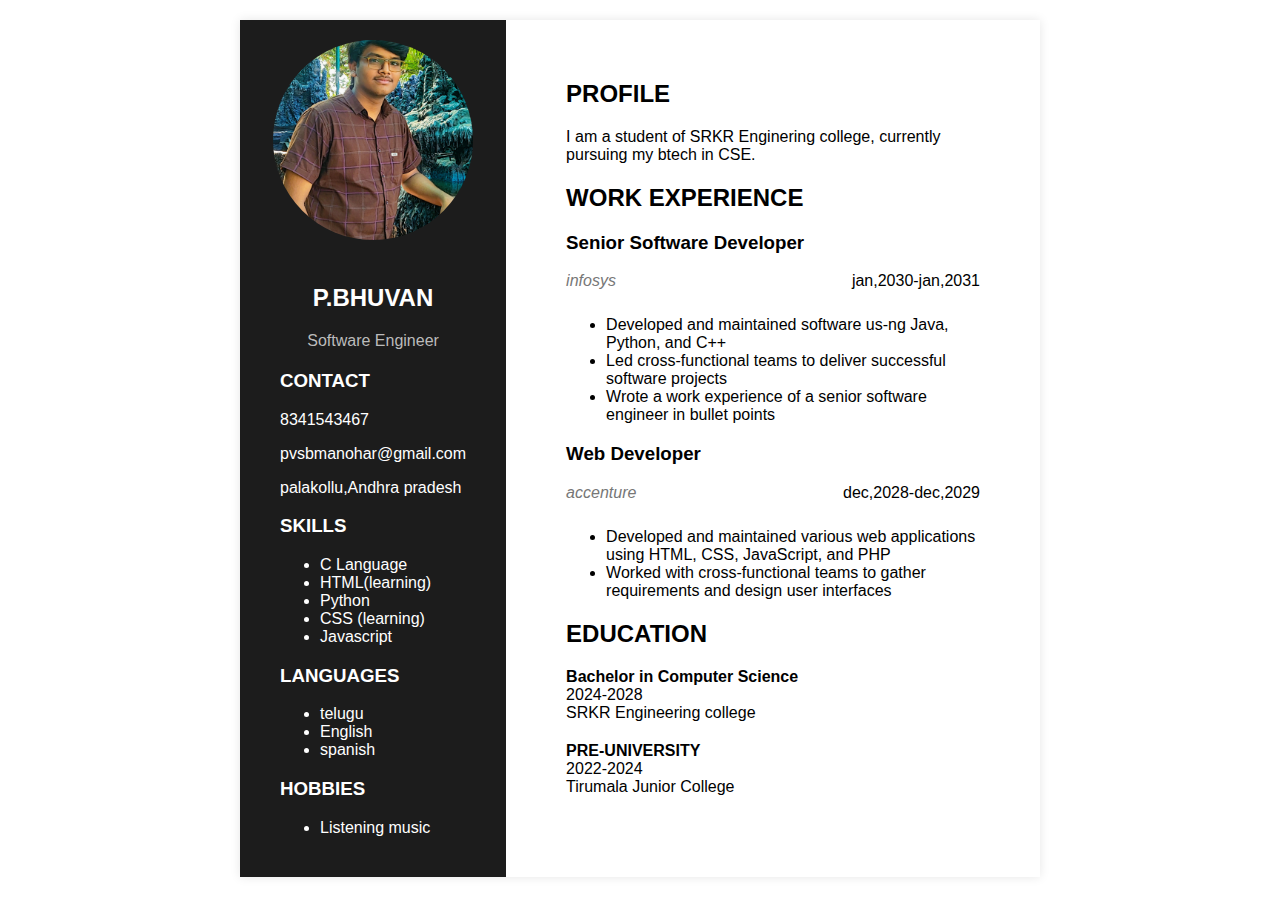
<file: resume.html>
<!DOCTYPE html>
<html lang="en">
<head>
  <title>Resume</title>
  <style>
    body {
    font-family:Arial, Helvetica, sans-serif;
    background: #fff;
  }
  .container {
    display: flex;
    width: 100%;
    max-width: 800px;
    margin: 20px auto;
    box-shadow: 0 0 10px rgba(0,0,0,0.1);
  }
  .left {
    background-color: #1c1c1c;
    color: #fff;
    width: 30%;
    padding: 20px;
    text-align: center;
  }
 .profile-picture {
    width: 200px;
    height: 200px;
    border-radius: 100%;
    object-fit: cover;
    margin-bottom: 20px;
  } 
  .title {
    font-size: 1 em;
    color: #bbb;
    margin-bottom: 20px;
    text-align: center;
  }
  .section {
    text-align: left;
    margin: 20px ;
  }
  .right {
    background-color: #fff;
    width: 70%;
    padding: 40px;
  }
  .company {
    font-style: italic;
    color: #777;
    margin-bottom: 10px;
  }
  .enduku
  {
    text-align: end;
  }
  .y
  {
    display: flex;
    justify-content: space-between;
  }
  </style>
</head>
<body>
  <div class="container">
    <div class="left">
      <img src="bhuvan.jpg" alt="Profile Picture" class="profile-picture" />
      <h2>P.BHUVAN</h2>
      <p class="title">Software Engineer</p>
      <div class="section">
        <h3>CONTACT</h3>
        <p>8341543467</p>
        <p>pvsbmanohar@gmail.com</p>
        <p>palakollu,Andhra pradesh</p>
        <h3>SKILLS</h3>
        <ul>
          <li>C Language</li>
          <li>HTML(learning)</li>
          <li>Python</li>
          <li>CSS (learning)</li>
          <li>Javascript</li>
        </ul>
        <h3>LANGUAGES</h3>
        <ul>
          <li>telugu</li>
          <li>English</li>
          <li>spanish</li>
        </ul>
        <h3>HOBBIES</h3>
        <ul>
          <li>Listening music</li>
        </ul>
      </div>
    </div>
    <div class="right">
      <div class="section">
        <h2>PROFILE</h2>
        <p>
          I am a student of SRKR Enginering college, currently pursuing my btech in CSE.
        </p>
        <h2>WORK EXPERIENCE</h2>
        <h3>Senior Software Developer</h3>
        <div class="y">
          <div class="company">infosys</div>
          <div class="enduku"> jan,2030-jan,2031</div>
          </div>
        <ul>
          <li>Developed and maintained software us-ng Java, Python, and C++</li>
          <li>Led cross-functional teams to deliver successful software projects</li>
          <li>Wrote a work experience of a senior software engineer in bullet points</li>
        </ul>

        <h3>Web Developer</h3>
        <div class="y">
        <div class="company">accenture </div>
        <div class="enduku"> dec,2028-dec,2029</div>
    </div>
        <ul>
          <li>Developed and maintained various web applications using HTML, CSS, JavaScript, and PHP</li>
          <li>Worked with cross-functional teams to gather requirements and design user interfaces</li>
        </ul>
      </div>
        <div class="section">
            <h2>EDUCATION</h2>
            <p><strong>Bachelor in Computer Science</strong><br/>
                2024-2028<br/>
                SRKR Engineering college</p>
            
        </div>
      <div class="section">
        <p><strong>PRE-UNIVERSITY</strong><br/>
        2022-2024<br/>
        Tirumala Junior College</p>
      </div>
    </div>
  </div>
</body>
</html>
</file>
